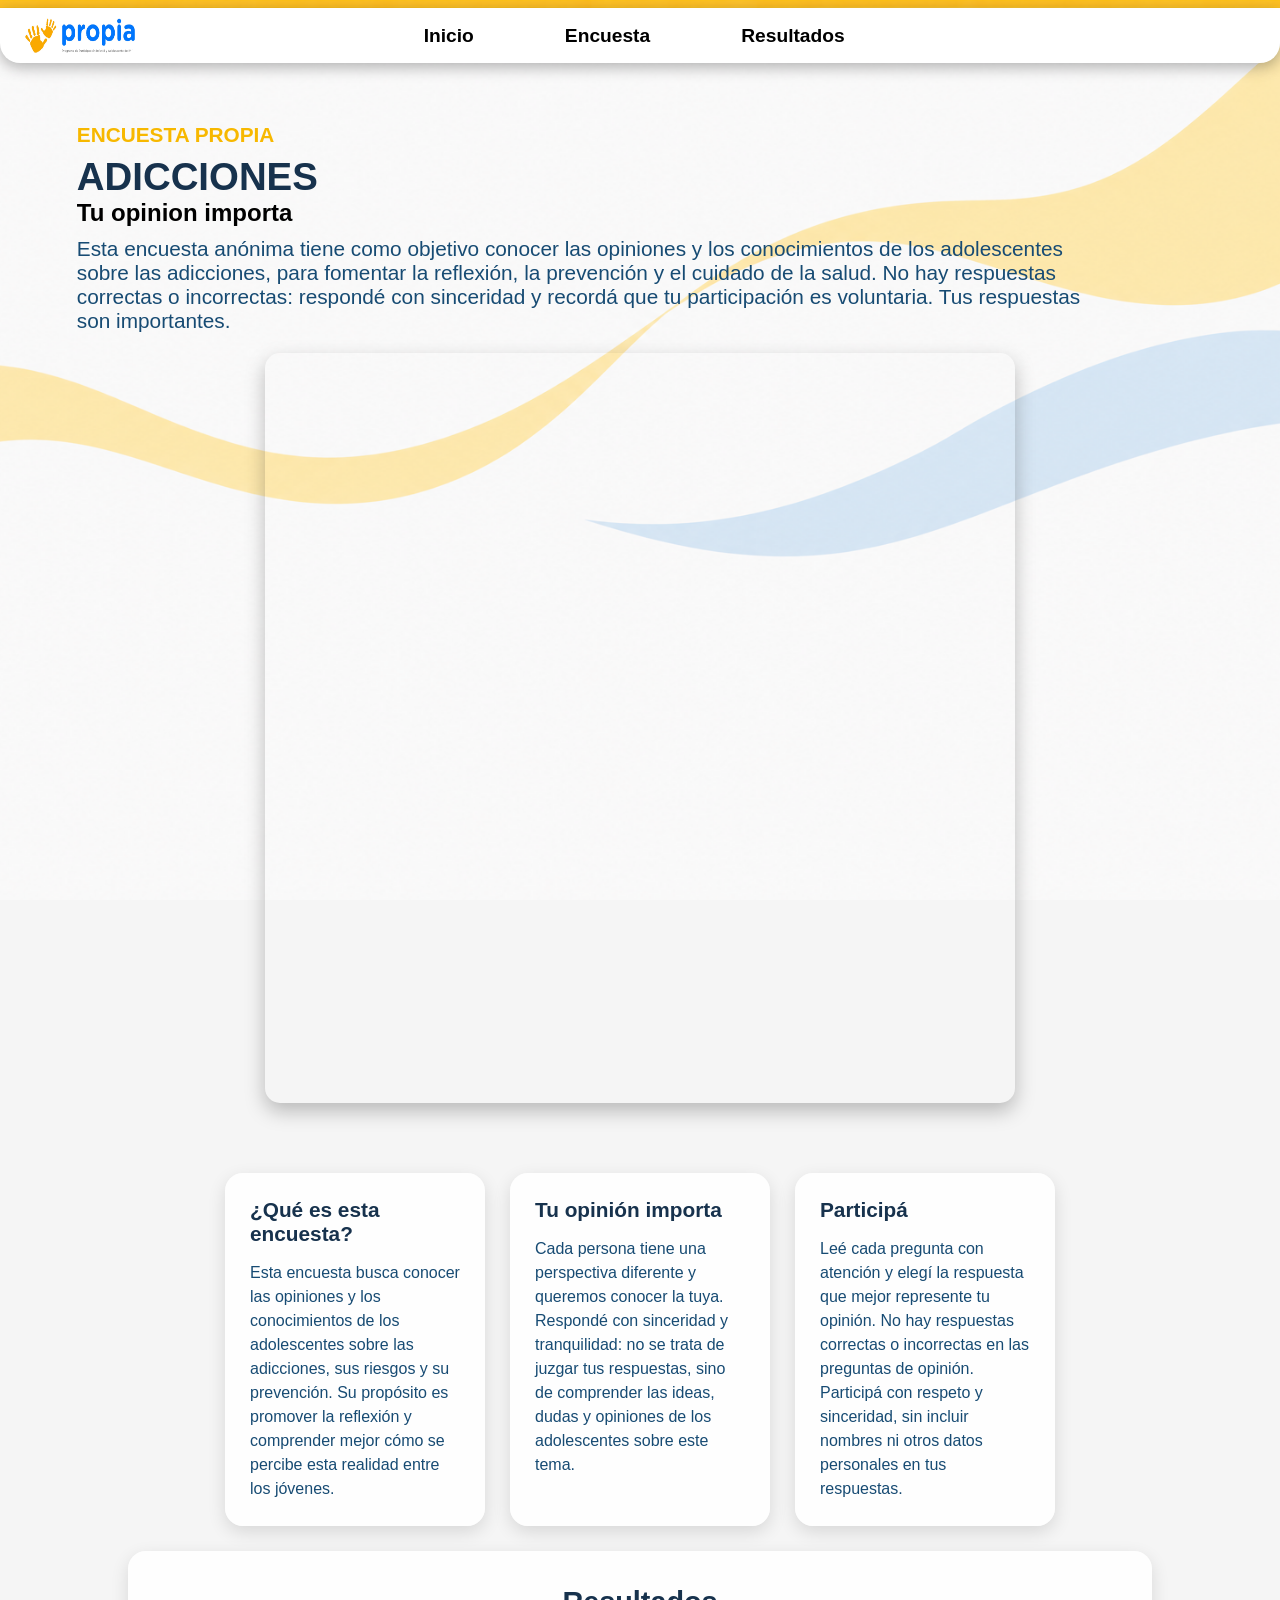
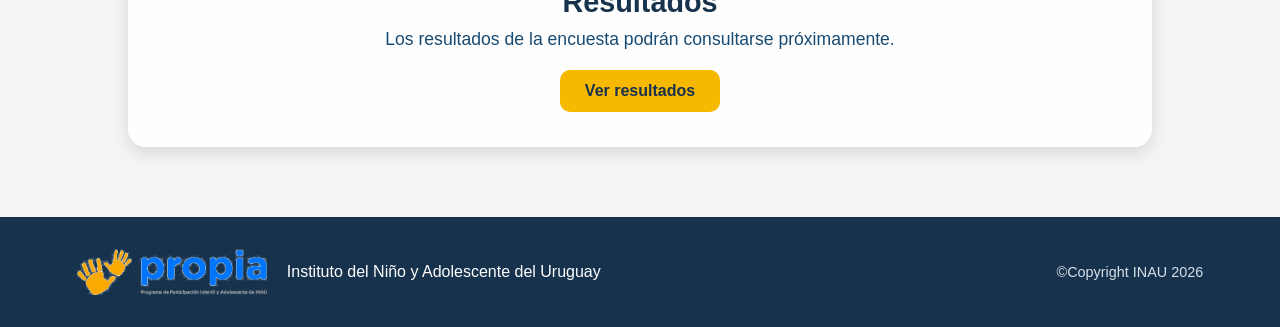
<file: index.html>
<!DOCTYPE html>
<html lang="en">
<head>
    <link rel="stylesheet" href="style.css">
    <meta charset="UTF-8">
      <link rel="icon" type="image/png" href="Emblema solar dorado de 12 rayos.png">
    <meta name="viewport" content="width=device-width, initial-scale=1.0">
    <title>Adicciones-propia</title>
</head>

<body>

    <header>
        <section>
            <nav>
                <div class="logo">
                    <img src="logo_propia_transparente.png" alt="">
                </div>

                <!-- <div class="titulo"><h2>Encuesta 2026</h2></div> -->

                <div class="titulo">
                    <a class="menu1" href="#">Inicio</a>
                    <a class="menu2" href="https://docs.google.com/forms/d/e/1FAIpQLSdvLFUddCEJV1kE9Y5sGPVeCv0AZN4SeKRg2CYZ5bUDGzIHnQ/viewform" target="_blank">Encuesta</a>
                    <a class="menu3" href="resultados.html">Resultados</a>
                </div>
            </nav>
        </section>
    </header>

    <main>

        <section class="main-content">
            <h3>ENCUESTA PROPIA</h3>
            <h1>ADICCIONES</h1>
            <H2>Tu opinion importa</H2>
            <p class="text1">
                Esta encuesta anónima tiene como objetivo conocer las opiniones y los conocimientos de los adolescentes sobre las adicciones, para fomentar la reflexión, la prevención y el cuidado de la salud. No hay respuestas correctas o incorrectas: respondé con sinceridad y recordá que tu participación es voluntaria. Tus respuestas son importantes.

            </p>
        </section>

        <section class="form-container">
            <iframe
                src="https://docs.google.com/forms/d/e/1FAIpQLSdvLFUddCEJV1kE9Y5sGPVeCv0AZN4SeKRg2CYZ5bUDGzIHnQ/viewform?embedded=true"
                width="800px"
                height="700"
                frameborder="0"
                marginheight="0"
                marginwidth="0">
                Cargando…
            </iframe>
        </section>

        <section class="contenido-final">

            <div class="card">
                <h2>¿Qué es esta encuesta?</h2>
                <p>
                    Esta encuesta busca conocer las opiniones y los conocimientos de los adolescentes sobre las adicciones, sus riesgos y su prevención. Su propósito es promover la reflexión y comprender mejor cómo se percibe esta realidad entre los jóvenes.
                </p>
            </div>

            <div class="card">
                <h2>Tu opinión importa</h2>
                <p>
                    Cada persona tiene una perspectiva diferente y queremos conocer la tuya. Respondé con sinceridad y tranquilidad: no se trata de juzgar tus respuestas, sino de comprender las ideas, dudas y opiniones de los adolescentes sobre este tema.
                </p>
            </div>

            <div class="card">
                <h2>Participá</h2>
                <p>
                    Leé cada pregunta con atención y elegí la respuesta que mejor represente tu opinión. No hay respuestas correctas o incorrectas en las preguntas de opinión. Participá con respeto y sinceridad, sin incluir nombres ni otros datos personales en tus respuestas.
                </p>
            </div>

            <div class="resultados">
                <h2>Resultados</h2>
                <p>
                    Los resultados de la encuesta podrán consultarse
                    próximamente.
                </p>
                <a href="resultados.html">Ver resultados</a>
            </div>

        </section>

    </main>

   <footer>
    <div class="footer-left">
        <img src="logo_propia_transparente.png" alt="Logo de INAU">
        <p>Instituto del Niño y Adolescente del Uruguay</p>
    </div>

    <span>&copy;Copyright INAU 2026</span>
</footer>
</body>
</html>
</file>
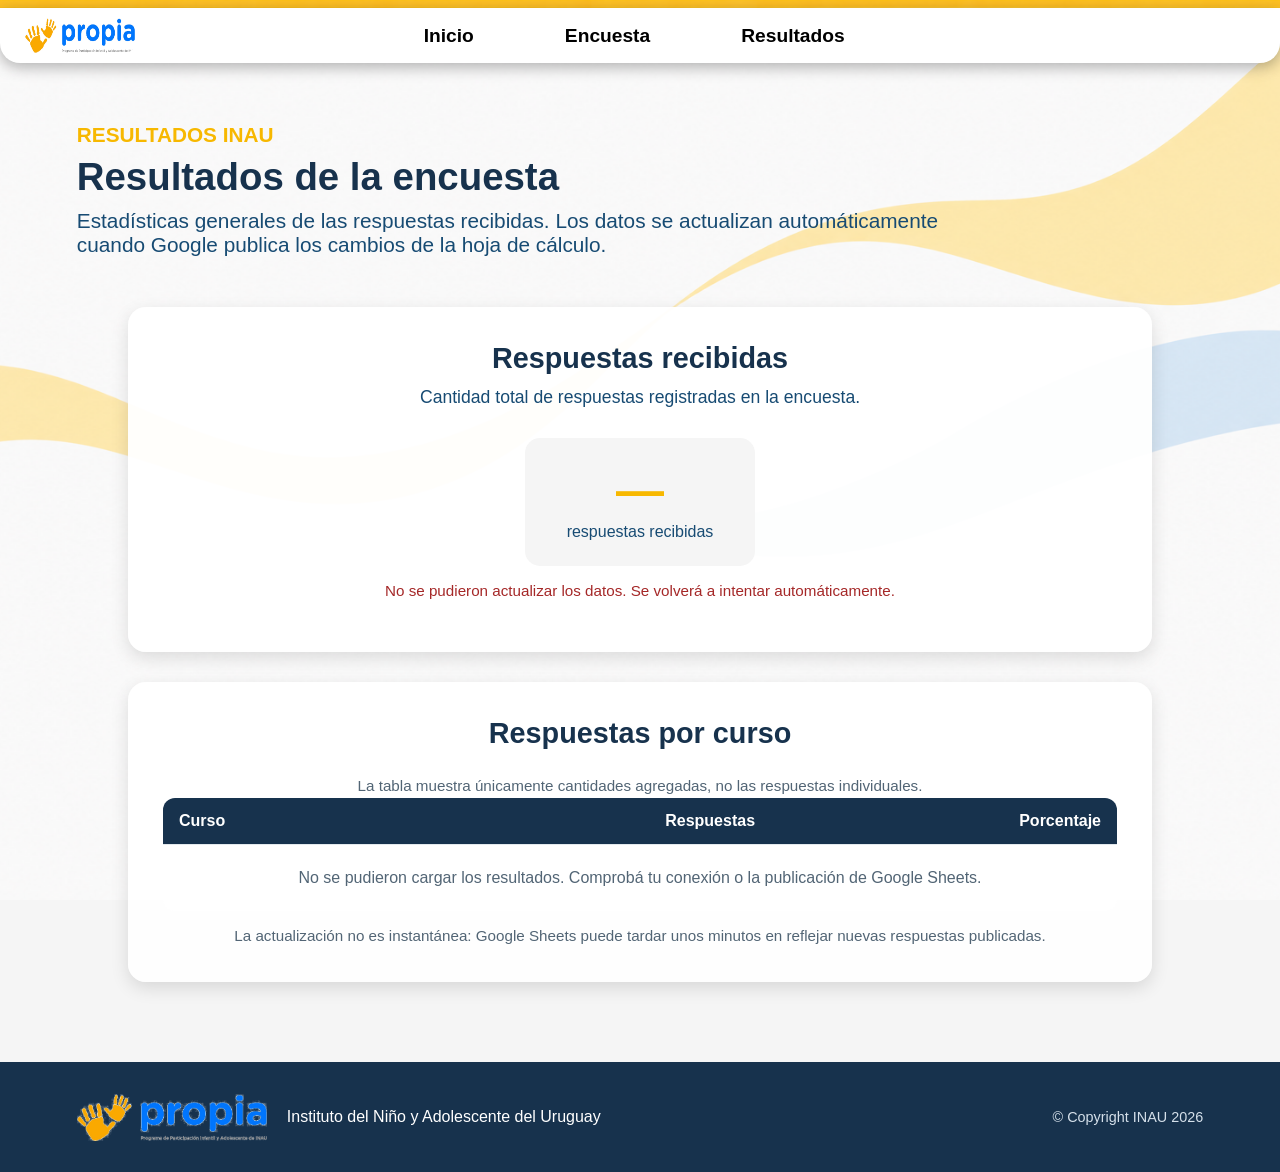
<file: resultados.html>
<!DOCTYPE html>
<html lang="es">
<head>
    <meta charset="UTF-8">
    <meta name="viewport" content="width=device-width, initial-scale=1.0">
    <meta name="description" content="Estadísticas agregadas de la encuesta de prevención de adicciones de PROPIA e INAU.">
    <title>Resultados - Encuesta INAU</title>
    <link rel="stylesheet" href="resultados.css">
    <script src="resultados.js" defer></script>
</head>
<body>
    <header>
        <section>
            <nav aria-label="Navegación principal">
                <div class="logo">
                    <img src="logo_propia_transparente.png" alt="Logo de PROPIA">
                </div>
                <div class="titulo">
                    <a class="menu1" href="index.html">Inicio</a>
                    <a class="menu2" href="index.html#encuesta">Encuesta</a>
                    <a class="menu3" href="resultados.html" aria-current="page">Resultados</a>
                </div>
            </nav>
        </section>
    </header>

    <main>
        <section class="main-content">
            <h3>RESULTADOS INAU</h3>
            <h1>Resultados de la encuesta</h1>
            <p class="text1">
                Estadísticas generales de las respuestas recibidas. Los datos se actualizan automáticamente cuando Google publica los cambios de la hoja de cálculo.
            </p>
        </section>

        <section class="respuestas" aria-labelledby="respuestas-titulo">
            <h2 id="respuestas-titulo">Respuestas recibidas</h2>
            <p class="descripcion">Cantidad total de respuestas registradas en la encuesta.</p>
            <div class="contador">
                <span id="total-respuestas" aria-live="polite">—</span>
                <p>respuestas recibidas</p>
            </div>
            <p id="estado-actualizacion" class="estado-actualizacion" role="status">Cargando estadísticas…</p>
            <p id="ultima-actualizacion" class="ultima-actualizacion"></p>
        </section>

        <section class="resultados" aria-labelledby="cursos-titulo">
            <h2 id="cursos-titulo">Respuestas por curso</h2>
            <p class="descripcion-tabla">La tabla muestra únicamente cantidades agregadas, no las respuestas individuales.</p>
            <div class="tabla-contenedor">
                <table>
                    <thead>
                        <tr>
                            <th scope="col">Curso</th>
                            <th scope="col">Respuestas</th>
                            <th scope="col">Porcentaje</th>
                        </tr>
                    </thead>
                    <tbody id="cursos-body">
                        <tr><td colspan="3" class="mensaje-tabla">Cargando cursos…</td></tr>
                    </tbody>
                </table>
            </div>
            <p class="nota-actualizacion">La actualización no es instantánea: Google Sheets puede tardar unos minutos en reflejar nuevas respuestas publicadas.</p>
        </section>
    </main>

    <footer>
        <div class="footer-left">
            <img src="logo_propia_transparente.png" alt="Logo de PROPIA">
            <p>Instituto del Niño y Adolescente del Uruguay</p>
        </div>
        <span>&copy; Copyright INAU 2026</span>
    </footer>
</body>
</html>
</file>
<file: style.css>
* {
    box-sizing: border-box;
    margin: 0;
    padding: 0;
}

body {
    background: #f5f5f5;
    background-image: url('Ondas\ Pastel\ sobre\ Fondo\ Blanco.png');
    background-size: cover;
    background-position: center;
    background-attachment: fixed;
    min-height: 100vh;
    font-family: sans-serif;
}

header {
    display: flex;
    align-items: center;
    justify-content: start;
    padding: 0px 25px;
    background-color: white;
    border-radius: 0 0 20px 20px;
    box-shadow: 0 4px 15px rgba(0, 0, 0, 0.3);
    margin-top: 8px;
    position: sticky;
    top: 0px;
    height: 55px;
}

nav {
    display:flex;
    justify-content: center;
}

.titulo {
    display: flex;
    justify-content: end;
    align-items: center;
    width: 40vw;
    margin-left: 20vw;
    padding: 0;
    flex-grow: 1;
    color: #174B73;
}

.menu1 {
    text-align: center;
    text-decoration: none;
    font-size: 1.2rem;
    color: black;
    font-weight: bold;
    flex-grow: 1;
    margin-right: 2vw;
    transition: padding .2s, margin .3s, box-shadow .3s;
}

.menu1:hover {
   box-shadow: 0px 3px 5px rgb(255, 197, 7);
   padding-bottom: 14px;
   padding-top: 14px;
   margin-bottom: 6px;
   border-radius: 15px;
   transition: padding .2s, margin .3s, box-shadow .3s;
}

.menu2 {
    text-align: center;
    text-decoration: none;
    font-size: 1.2rem;
    color: black;
    font-weight: bold;
    flex-grow: 1;
    margin-right: 2vw;
    transition: padding .2s, margin .3s, box-shadow .3s;
}

.menu2:hover {
    box-shadow: 0px 3px 5px rgb(255, 197, 7);
    padding-bottom: 14px;
    padding-top: 14px;
    margin-bottom: 6px;
    border-radius: 15px;
    transition: padding .2s, margin .3s, box-shadow .3s;
}

.menu3 {
    text-align: center;
    text-decoration: none;
    font-size: 1.2rem;
    color: black;
    font-weight: bold;
    flex-grow: 1;
    margin-right: 2vw;
    transition: padding .2s, margin .3s, box-shadow .3s;
}

.menu3:hover {
    box-shadow: 0px 3px 5px rgb(255, 197, 7);
    padding-bottom: 14px;
    padding-top: 14px;
    margin-bottom: 6px;
    border-radius: 15px;
    transition: padding .2s, margin .3s, box-shadow .3s;
}

.logo img {
    max-width: 110px;
    height: 35px;
    border-radius: 10px;
    display: block;

}

.form-container {
    display: flex;
    justify-content: center;
    padding: 30px 15px;
}

.form-container iframe {
    width: 100%;
    max-width: 750px;
    height: 750px;
    border: none;
    border-radius: 15px;
    box-shadow: 0 8px 20px rgba(0, 0, 0, 0.25);
}

.main-content {
    width: 80vw;
    height: 200px;
    margin-top: 60px;
    margin-left: 6vw;
}

h3 {
    color: #F7B800; 
    font-size: 1.3em;
}

h1 {
    font-size: 2.4rem;
    color:#17324D;
    margin-top: 8px;
}

.text1 {
    margin-top: 10px;
    color:#174B73;
    font-size: 1.3rem;
}

.contenido-final {
    width: 80vw;
    margin: 40px auto 70px;
    display: flex;
    flex-wrap: wrap;
    justify-content: center;
    gap: 25px;
}

.card {
    background: rgba(255, 255, 255, 0.92);
    width: 260px;
    min-height: 180px;
    padding: 25px;
    border-radius: 18px;
    box-shadow: 0 6px 18px rgba(0, 0, 0, 0.12);
}

.card h2 {
    color: #17324D;
    font-size: 1.3rem;
    margin-bottom: 15px;
}

.card p {
    color: #174B73;
    font-size: 1rem;
    line-height: 1.5;
}

.resultados {
    width: 100%;
    background: rgba(255, 255, 255, 0.95);
    border-radius: 18px;
    padding: 35px;
    text-align: center;
    box-shadow: 0 6px 18px rgba(0, 0, 0, 0.12);
}

.resultados h2 {
    color: #17324D;
    font-size: 1.8rem;
    margin-bottom: 10px;
}

.resultados p {
    color: #174B73;
    font-size: 1.1rem;
    margin-bottom: 20px;
}

.resultados a {
    display: inline-block;
    text-decoration: none;
    background-color: #F7B800;
    color: #17324D;
    font-weight: bold;
    padding: 12px 25px;
    border-radius: 10px;
    transition: 0.3s;
}

.resultados a:hover {
    transform: translateY(-2px);
    box-shadow: 0 4px 10px rgba(0, 0, 0, 0.2);
}

footer {
    background-color: #17324D;
    min-height: 110px;
    padding: 15px 6vw;
    display: flex;
    justify-content: space-between;
    align-items: center;
    color: white;
}

.footer-left {
    display: flex;
    align-items: center;
    gap: 20px;
    width: auto;
}

.footer-left img {
    width: 190px;
    height: 70px;
    object-fit: contain;
    border-radius: 8px;
    display: block;
}

.footer-left p {
    font-size: 1rem;
}

footer span {
    font-size: 0.9rem;
    color: #d5e0ea;
}

@media (max-width: 700px) {

    body {
        overflow-x: hidden;
    }

    header {
        padding: 0 12px;
        margin-top: 5px;
    }

    header section {
        width: 100%;
    }

    nav {
        width: 100%;
        align-items: center;
        justify-content: space-between;
    }

    .logo img {
        max-width: 75px;
    }

    .titulo {
        width: auto;
        margin-left: 10px;
        flex-grow: 1;
        justify-content: flex-end;
        align-items: center;
    }

    .titulo a {
        font-size: 0.85rem;
        flex-grow: 0;
        margin-right: 8px;
        padding: 6px 4px;
        white-space: nowrap;
    }

    .titulo a:hover {
        padding-top: 8px;
        padding-bottom: 8px;
        margin-bottom: 0;
    }

    .main-content {
        width: 90vw;
        height: auto;
        margin: 35px auto 0;
    }

    h3 {
        font-size: 1rem;
    }

    h1 {
        font-size: 2rem;
        line-height: 1.15;
    }

    .text1 {
        font-size: 1rem;
        line-height: 1.5;
        margin-top: 12px;
    }

    .form-container {
        width: 100%;
        padding: 25px 10px;
    }

    .form-container iframe {
        width: 100%;
        height: 700px;
    }

    .contenido-final {
        width: 90vw;
        margin: 30px auto 50px;
        gap: 18px;
    }

    .card {
        width: 100%;
        min-height: auto;
        padding: 22px;
    }

    .resultados {
        width: 100%;
        padding: 25px 20px;
    }

    footer {
        min-height: 100px;
        padding: 12px 15px;
        gap: 15px;
    }

    .footer-left {
        gap: 12px;
        min-width: 0;
    }

    .footer-left img {
        width: 110px;
        height: 60px;
        flex-shrink: 0;
    }

    .footer-left p {
        font-size: 0.75rem;
        line-height: 1.3;
    }

    footer span {
        font-size: 0.7rem;
        white-space: nowrap;
    }
}
</file>
<file: resultados.css>
* {
    box-sizing: border-box;
    margin: 0;
    padding: 0;
}

body {
    background: #f5f5f5;
    background-image: url('Ondas\ Pastel\ sobre\ Fondo\ Blanco.png');
    background-size: cover;
    background-position: center;
    background-attachment: fixed;
    min-height: 100vh;
    font-family: sans-serif;
}

header {
    display: flex;
    align-items: center;
    justify-content: start;
    padding: 0px 25px;
    background-color: white;
    border-radius: 0 0 20px 20px;
    box-shadow: 0 4px 15px rgba(0, 0, 0, 0.3);
    margin-top: 8px;
    position: sticky;
    top: 0px;
    height: 55px;
}

nav {
    display: flex;
    justify-content: center;
}

.logo img {
    max-width: 110px;
    height: 35px;
    border-radius: 10px;
    display: block;
}

.titulo {
    display: flex;
    justify-content: end;
    align-items: center;
    width: 40vw;
    margin-left: 20vw;
    padding: 0;
    flex-grow: 1;
}

.titulo a {
    text-align: center;
    text-decoration: none;
    font-size: 1.2rem;
    color: black;
    font-weight: bold;
    flex-grow: 1;
    margin-right: 2vw;
    transition: padding .2s, margin .3s, box-shadow .3s;
}

.titulo a:hover {
    box-shadow: 0px 3px 5px rgb(255, 197, 7);
    padding-bottom: 14px;
    padding-top: 14px;
    margin-bottom: 6px;
    border-radius: 15px;
}

.main-content {
    width: 80vw;
    margin-top: 60px;
    margin-left: 6vw;
}

h3 {
    color: #F7B800;
    font-size: 1.3em;
}

h1 {
    font-size: 2.4rem;
    color: #17324D;
    margin-top: 8px;
}

.text1 {
    margin-top: 10px;
    color: #174B73;
    font-size: 1.3rem;
    max-width: 900px;
}

.respuestas {
    width: 80vw;
    margin: 50px auto 30px;
    background: rgba(255, 255, 255, 0.95);
    padding: 35px;
    border-radius: 18px;
    box-shadow: 0 6px 18px rgba(0, 0, 0, 0.12);
    text-align: center;
}

.respuestas h2 {
    color: #17324D;
    font-size: 1.8rem;
    margin-bottom: 12px;
}

.descripcion {
    color: #174B73;
    font-size: 1.1rem;
}

.contador {
    width: 230px;
    margin: 30px auto 0;
    padding: 25px;
    background: #f5f5f5;
    border-radius: 15px;
}

.contador span {
    display: block;
    color: #F7B800;
    font-size: 3rem;
    font-weight: bold;
}

.contador p {
    color: #174B73;
    margin-top: 5px;
    font-size: 1rem;
}

.resultados {
    width: 80vw;
    margin: 30px auto 80px;
    padding: 35px;
    background: rgba(255, 255, 255, 0.95);
    border-radius: 18px;
    box-shadow: 0 6px 18px rgba(0, 0, 0, 0.12);
}

.resultados h2 {
    text-align: center;
    color: #17324D;
    font-size: 1.8rem;
    margin-bottom: 25px;
}

.resultado-vacio {
    min-height: 220px;
    border: 2px dashed #d8d8d8;
    border-radius: 15px;
    display: flex;
    flex-direction: column;
    align-items: center;
    justify-content: center;
    text-align: center;
    padding: 30px;
}

.resultado-vacio p {
    color: #17324D;
    font-size: 1.2rem;
    font-weight: bold;
    margin-bottom: 10px;
}

.resultado-vacio span {
    color: #174B73;
    font-size: 1rem;
}

footer {
    background-color: #17324D;
    min-height: 110px;
    padding: 15px 6vw;
    display: flex;
    justify-content: space-between;
    align-items: center;
    color: white;
}

.footer-left {
    display: flex;
    align-items: center;
    gap: 20px;
}

.footer-left img {
    width: 190px;
    height: 70px;
    object-fit: contain;
    border-radius: 8px;
    display: block;
}

.footer-left p {
    font-size: 1rem;
}

footer > span {
    font-size: 0.9rem;
    color: #d5e0ea;
}

@media (max-width: 700px) {

    header {
        padding: 0 15px;
    }

    .logo img {
        max-width: 80px;
    }

    .titulo {
        margin-left: 5vw;
        width: auto;
    }

    .titulo a {
        font-size: 0.9rem;
        margin-right: 1vw;
    }

    .main-content {
        width: 90vw;
        margin-left: 5vw;
    }

    h1 {
        font-size: 2rem;
    }

    .text1 {
        font-size: 1rem;
    }

    .respuestas {
        width: 90vw;
        padding: 25px 20px;
    }

    .resultados {
        width: 90vw;
        padding: 25px 20px;
    }

    footer {
        min-height: 100px;
        padding: 12px 15px;
        gap: 15px;
    }

    .footer-left {
        gap: 12px;
        min-width: 0;
    }

    .footer-left img {
        width: 110px;
        height: 60px;
        flex-shrink: 0;
    }

    .footer-left p {
        font-size: 0.75rem;
        line-height: 1.3;
    }

    footer > span {
        font-size: 0.7rem;
        white-space: nowrap;
    }
}


/* Estadísticas dinámicas de Google Sheets */
.estado-actualizacion,
.ultima-actualizacion,
.descripcion-tabla,
.nota-actualizacion {
    margin-top: 14px;
    color: #526575;
    font-size: 0.95rem;
    line-height: 1.5;
    text-align: center;
}

.estado-error {
    color: #a52828;
}

.tabla-contenedor {
    width: 100%;
    overflow-x: auto;
    border-radius: 12px;
}

table {
    width: 100%;
    border-collapse: collapse;
    background: #fff;
    color: #17324D;
}

th,
td {
    padding: 14px 16px;
    text-align: left;
    border-bottom: 1px solid #e3e9ed;
}

thead th {
    background: #17324D;
    color: white;
    font-weight: 700;
}

tbody tr:nth-child(even) {
    background: #f5f8fa;
}

tbody tr:last-child th,
tbody tr:last-child td {
    border-bottom: 0;
}

tbody td:nth-child(2),
tbody td:nth-child(3),
thead th:nth-child(2),
thead th:nth-child(3) {
    text-align: right;
    white-space: nowrap;
}

.mensaje-tabla {
    padding: 24px;
    text-align: center !important;
    color: #526575;
}

@media (max-width: 500px) {
    th, td {
        padding: 11px 9px;
        font-size: 0.9rem;
    }
}
</file>
